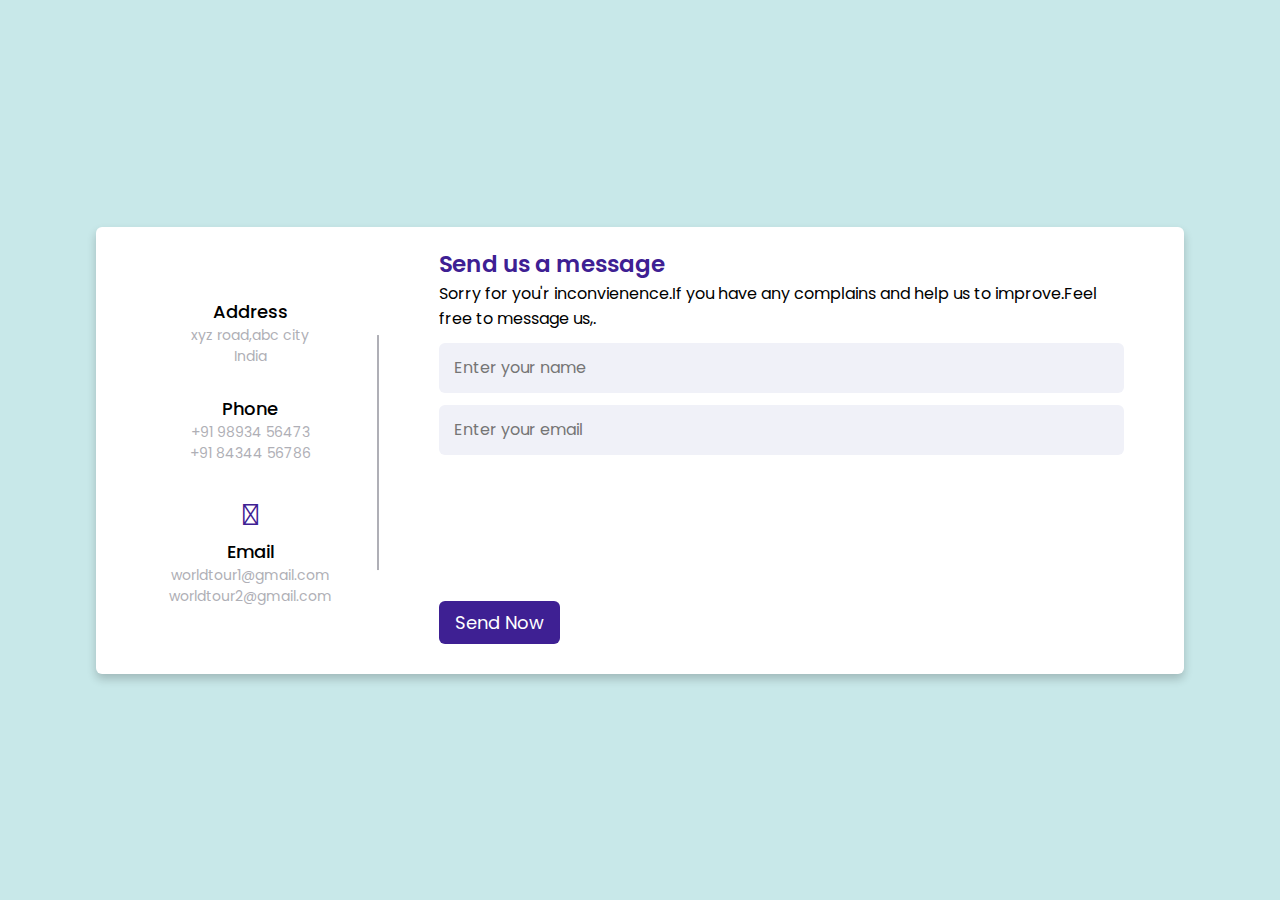
<file: contact.html>
<!DOCTYPE html>
<html lang="en">
<head>
    <meta charset="UTF-8">
    <meta http-equiv="X-UA-Compatible" content="IE=edge">
    <meta name="viewport" content="width=device-width, initial-scale=1.0">
    <title>GlobalTourism</title>
    <link rel="stylesheet" type="text/css" href="contact.css">
    <link rel="stylesheet" type="text/css" href="https://stackpath.bootstrapcdn.com/font-awesome/4.7.0/css/font-awesome.min.css">
</head>
<body>
  <div class="container">
    <div class="content">
      <div class="left-side">
        <div class="address details">
          <i class="fas fa-map-marker-alt"></i>
          <div class="topic">Address</div>
          <div class="text-one">xyz road,abc city</div>
          <div class="text-two">India</div>
        </div>
        <div class="phone details">
          <i class="fas fa-phone-alt"></i>
          <div class="topic">Phone</div>
          <div class="text-one">+91 98934 56473</div>
          <div class="text-two">+91 84344 56786</div>
        </div>
        <div class="email details">
          <i class="fas fa-envelope"></i>
          <div class="topic">Email</div>
          <div class="text-one">worldtour1@gmail.com</div>
          <div class="text-two">worldtour2@gmail.com</div>
        </div>
      </div>
      <div class="right-side">
        <div class="topic-text">Send us a message</div>
        <p>Sorry for you'r inconvienence.If you have any complains and help us to improve.Feel free to message us,.</p>
      <form action="#">
        <div class="input-box">
          <input type="text" placeholder="Enter your name">
        </div>
        <div class="input-box">
          <input type="text" placeholder="Enter your email">
        </div>
        <div class="input-box message-box">
          
        </div>
        <div class="button">
          <input type="button" value="Send Now" >
        </div>
      </form>
    </div>
    </div>
  </div>
</body>
</html>
</file>
<file: contact.css>
/* Google Font CDN Link */
@import url('https://fonts.googleapis.com/css2?family=Poppins:wght@200;300;400;500;600;700&display=swap');
*{
  margin: 0;
  padding: 0;
  box-sizing: border-box;
  font-family: "Poppins" , sans-serif;
}
body{
  min-height: 100vh;
  width: 100%;
  background: #c8e8e9;
  display: flex;
  align-items: center;
  justify-content: center;
}
.container{
  width: 85%;
  background: #fff;
  border-radius: 6px;
  padding: 20px 60px 30px 40px;
  box-shadow: 0 5px 10px rgba(0, 0, 0, 0.2);
}
.container .content{
  display: flex;
  align-items: center;
  justify-content: space-between;
}
.container .content .left-side{
  width: 25%;
  height: 100%;
  display: flex;
  flex-direction: column;
  align-items: center;
  justify-content: center;
  margin-top: 15px;
  position: relative;
}
.content .left-side::before{
  content: '';
  position: absolute;
  height: 70%;
  width: 2px;
  right: -15px;
  top: 50%;
  transform: translateY(-50%);
  background: #afafb6;
}
.content .left-side .details{
  margin: 14px;
  text-align: center;
}
.content .left-side .details i{
  font-size: 30px;
  color: #3e2093;
  margin-bottom: 10px;
}
.content .left-side .details .topic{
  font-size: 18px;
  font-weight: 500;
}
.content .left-side .details .text-one,
.content .left-side .details .text-two{
  font-size: 14px;
  color: #afafb6;
}
.container .content .right-side{
  width: 75%;
  margin-left: 75px;
}
.content .right-side .topic-text{
  font-size: 23px;
  font-weight: 600;
  color: #3e2093;
}
.right-side .input-box{
  height: 50px;
  width: 100%;
  margin: 12px 0;
}
.right-side .input-box input,
.right-side .input-box textarea{
  height: 100%;
  width: 100%;
  border: none;
  outline: none;
  font-size: 16px;
  background: #F0F1F8;
  border-radius: 6px;
  padding: 0 15px;
  resize: none;
}
.right-side .message-box{
  min-height: 110px;
}
.right-side .input-box textarea{
  padding-top: 6px;
}
.right-side .button{
  display: inline-block;
  margin-top: 12px;
}
.right-side .button input[type="button"]{
  color: #fff;
  font-size: 18px;
  outline: none;
  border: none;
  padding: 8px 16px;
  border-radius: 6px;
  background: #3e2093;
  cursor: pointer;
  transition: all 0.3s ease;
}
.button input[type="button"]:hover{
  background: #5029bc;
}

@media (max-width: 950px) {
  .container{
    width: 90%;
    padding: 30px 40px 40px 35px ;
  }
  .container .content .right-side{
   width: 75%;
   margin-left: 55px;
}
}
@media (max-width: 820px) {
  .container{
    margin: 40px 0;
    height: 100%;
  }
  .container .content{
    flex-direction: column-reverse;
  }
 .container .content .left-side{
   width: 100%;
   flex-direction: row;
   margin-top: 40px;
   justify-content: center;
   flex-wrap: wrap;
 }
 .container .content .left-side::before{
   display: none;
 }
 .container .content .right-side{
   width: 100%;
   margin-left: 0;
 }
}
</file>
